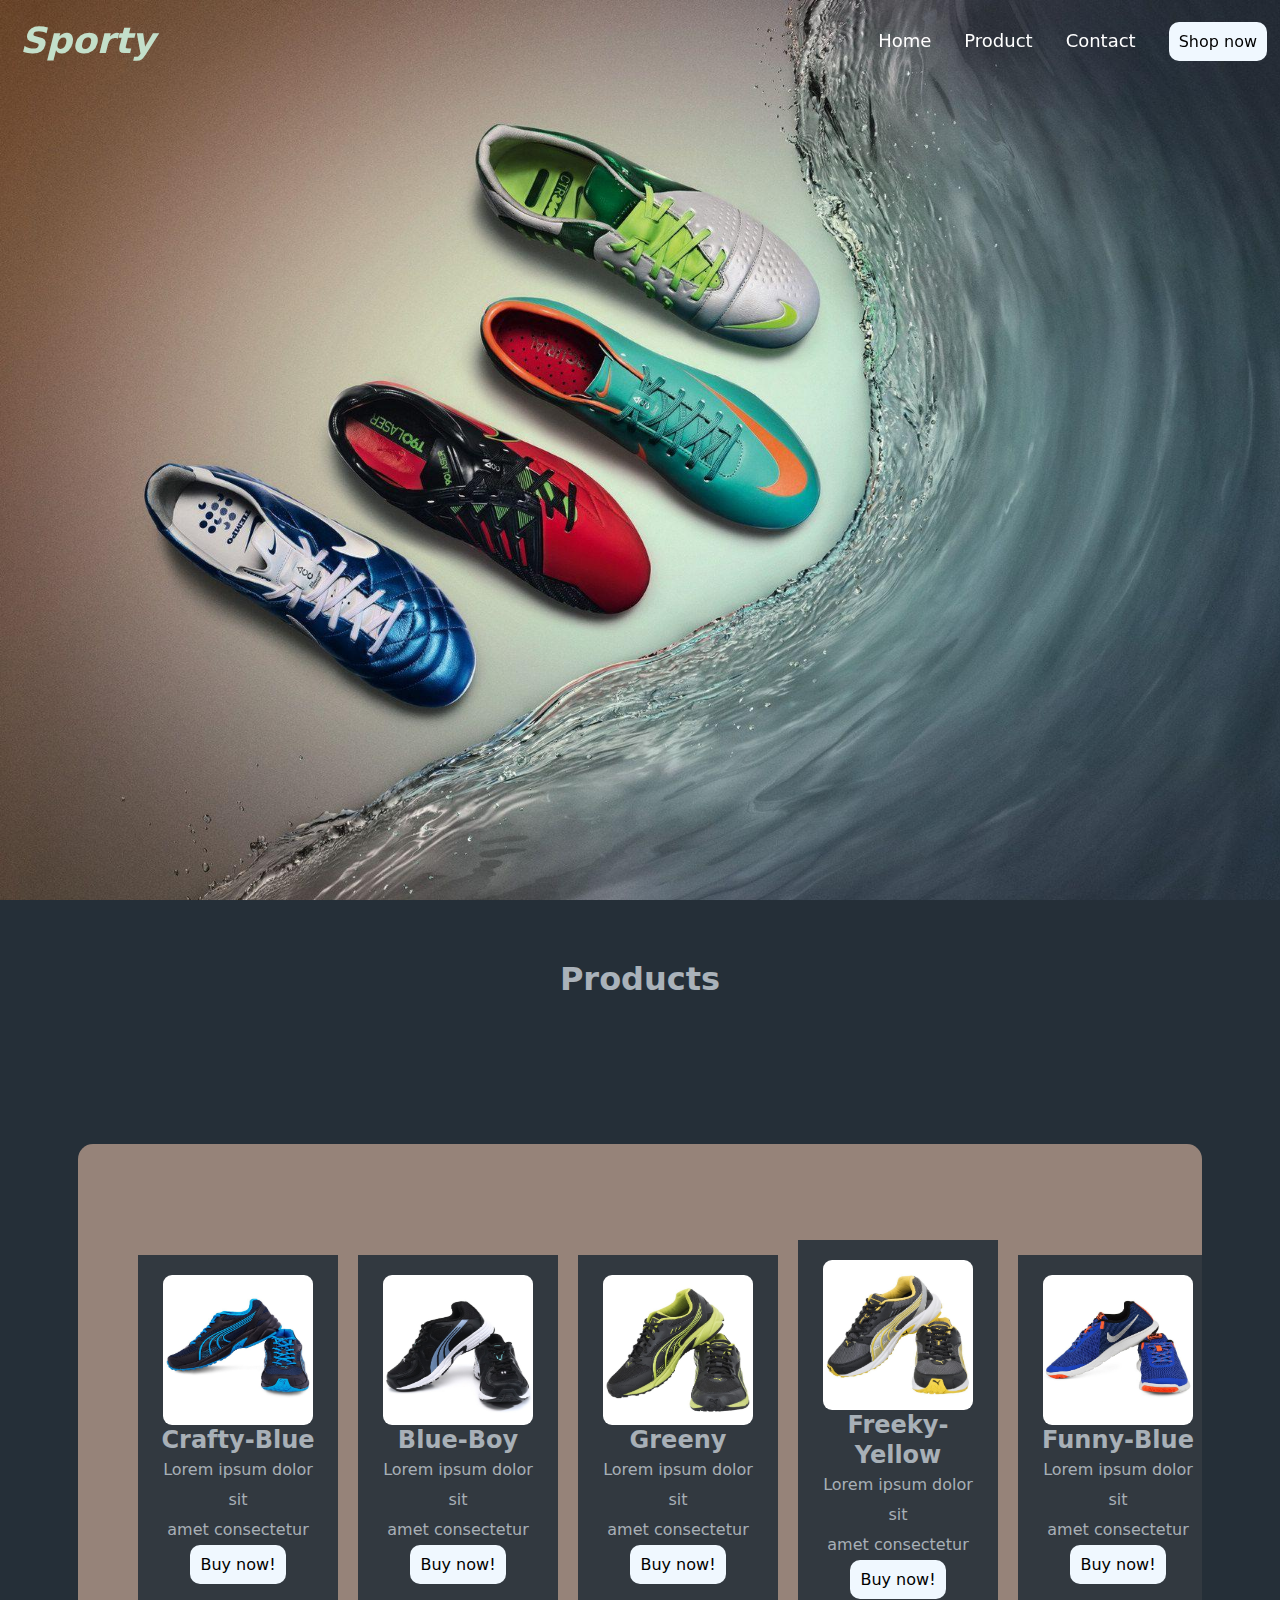
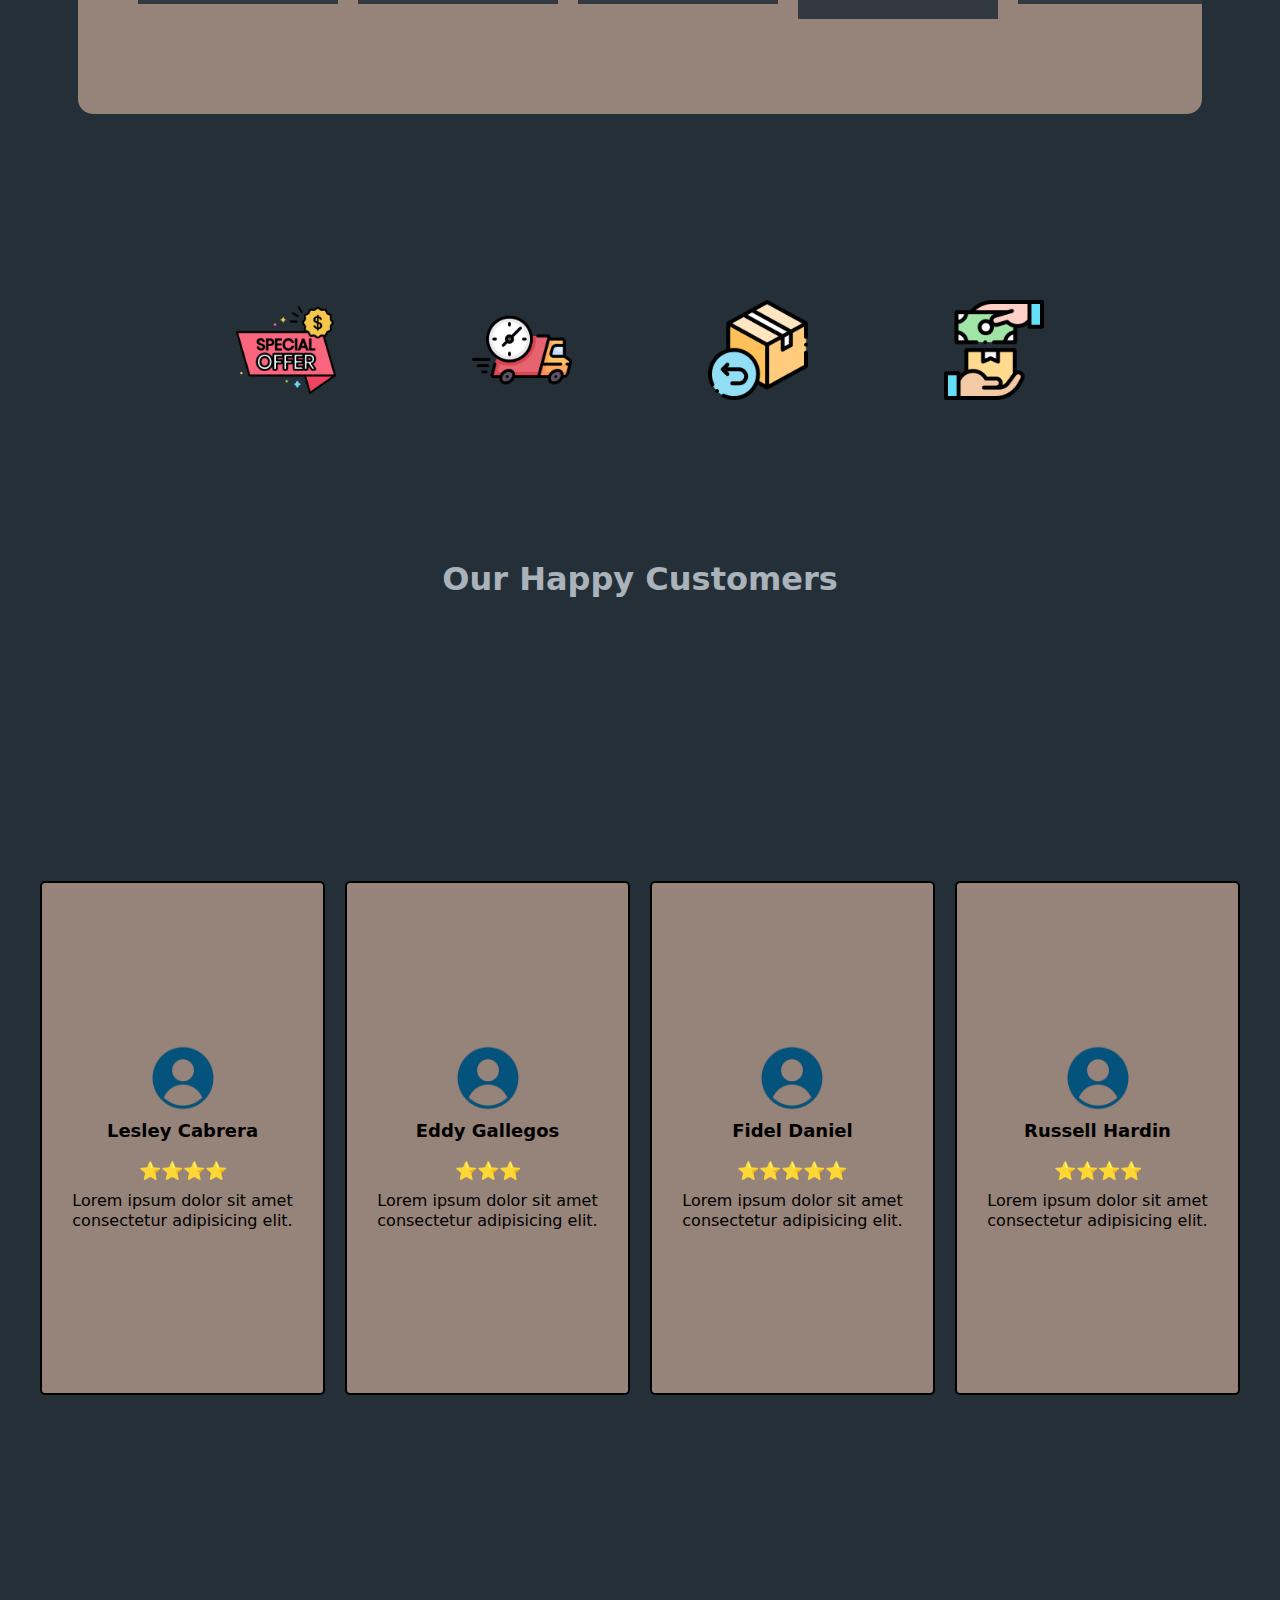
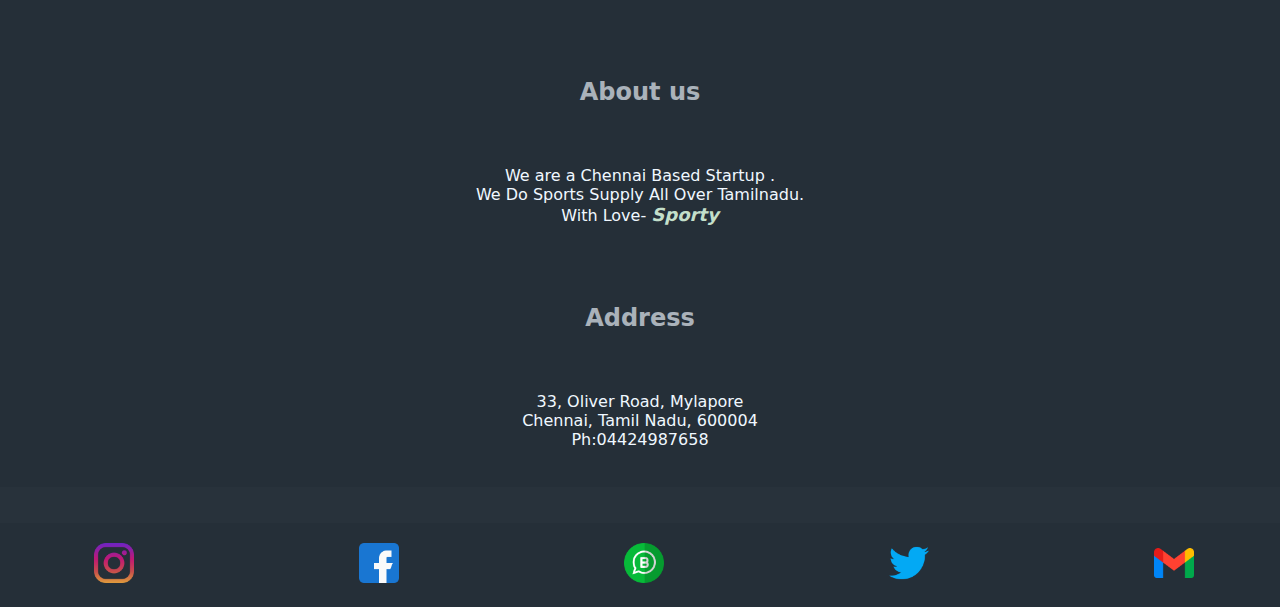
<file: index.html>
<!DOCTYPE html>
<head>
    <title>
        Sporty
    </title>
    <link rel="icon" href="TitleIcon.png">
    <link rel="stylesheet" href="index.css">
</head>
<body>
    <div class="Banner" id="Banner">
        <nav class="header">
            <div class="Logo">
                <h1 style="background-color: transparent;">Sporty</h1>
            </div>
            <!-- <div>
            <form id="form"> 
                <input type="search" id="query" name="q" placeholder="Search...">
                <button>Search</button>
              </form>
              </div> -->

            <ul class="List">
                <li><a  href="#Banner" style="color:white; text-decoration: none; background-color: transparent;" class="Hyperlink">Home</a></li>
                <li><a  href="#Products" style="color:white; text-decoration: none; background-color: transparent;" class="Hyperlink">Product</a></li>
                <li><a  href="#Footer" style="color:white; text-decoration: none; background-color: transparent;" class="Hyperlink">Contact</a></li>
                <li> <button  class="btn" onclick="window.location.href = 'https://photographicallydotblog.wordpress.com';" > Shop now</button></li>
            </ul>
        </nav>

    </div>
    <div class="Products" id="Products">
        <h1 class="Heading">Products</h1>
       <div class="Box">
         <div class="Card">

            <!-- Product 1 -->

            <div class="ProductImage" >
                <img class="Img" src="1.jpg" alt="1" style="width:150px; height: 150px; border-radius: 9px;">
            
            <h2> Crafty-Blue</h2>
            <p>
                Lorem ipsum dolor sit <br> amet consectetur 
            </p>
            <button  class="btn" onclick="window.location.href = 'Product1.html';" >Buy now!</button>
            </div>
         </div>

         <div class="Card">

            <!-- Product 2 -->

            <div class="ProductImage">
                <img class="Img" src="2.jpg" alt="2" style="width:150px; height: 150px; border-radius: 9px;">
            
            <h2> Blue-Boy</h2>
            <p>
                Lorem ipsum dolor sit <br> amet consectetur 
            </p>
            <button  class="btn" onclick="window.location.href = 'Product2.html';" >Buy now!</button>
            </div>
         </div>

         <div class="Card">

            <!-- Product 3 -->

            <div class="ProductImage">
                <img class="Img" src="3.jpg" alt="3" style="width:150px; height: 150px; border-radius: 9px;">
            
            <h2> Greeny</h2>
            <p>
                Lorem ipsum dolor sit <br> amet consectetur 
            </p>
            <button  class="btn" onclick="window.location.href = 'Product3.html';" >Buy now!</button>
            </div>
         </div>

         <div class="Card">

            <!-- Product 4 -->

            <div class="ProductImage">
                <img class="Img" src="4.jpg" alt="4" style="width:150px; height: 150px; border-radius: 9px;">
            
            <h2> Freeky-Yellow </h2>
            <p>
                Lorem ipsum dolor sit <br> amet consectetur 
            </p>
            <button  class="btn" onclick="window.location.href = 'Product4.html';" >Buy now!</button>
            </div>
         </div>

         <div class="Card">

            <!-- Product 5 -->

            <div class="ProductImage">
                <img class="Img" src="5.jpg" alt="5" style="width:150px; height: 150px; border-radius: 9px;">
            
            <h2> Funny-Blue</h2>
            <p>
                Lorem ipsum dolor sit <br> amet consectetur 
            </p>
            <button  class="btn" onclick="window.location.href = 'Product5.html';" >Buy now!</button>
            </div>
         </div>

         <div class="Card">

            <!-- Product 6 -->

            <div class="ProductImage">
                <img class="Img" src="6.jpg" alt="6" style="width:150px; height: 150px; border-radius: 9px;">
            
            <h2> Blacky</h2>
            <p>
                Lorem ipsum dolor sit <br> amet consectetur 
            </p>
            <button  class="btn" onclick="window.location.href = 'Product6.html';" >Buy now!</button>
            </div>
         </div>

         <div class="Card">

            <!-- Product 7 -->

            <div class="ProductImage">
                <img class="Img" src="7.jpg" alt="7" style="width:150px; height: 150px; border-radius: 9px;">
            
            <h2>Streeky-Orange</h2>
            <p>
                Lorem ipsum dolor sit <br> amet consectetur 
            </p>
            <button  class="btn" onclick="window.location.href = 'Product7.html';" >Buy now!</button>
            </div>
         </div>

         <div class="Card">

            <!-- Product 8 -->

            <div class="ProductImage">
                <img class="Img" src="8.jpg" alt="8" style="width:150px; height: 150px; border-radius: 9px;">
            
            <h2> Sporty-Yellow</h2>
            <p>
                Lorem ipsum dolor sit <br> amet consectetur 
            </p>
            <button  class="btn" onclick="window.location.href = 'Product8.html';" >Buy now!</button>
            </div>
          </div>
        </div>
    </div>  
    <div class="Featutes">
        <img src="SpecialOffer.png" alt="SpecialOffer" style="width:100px; height: 100px;" title="Exciting Offers">
        <img src="FastDelivery.png" alt="FastDelivery" style="width:100px; height: 100px;" title="Fast Delivery">
        <img src="EasyReturn.png" alt="EasyReturn" style="width:100px; height: 100px;" title="Easy Returns">
        <img src="CashOnDelivery.png" alt="CashOnDelivery" style="width:100px; height: 100px;" title="Cash On Delivery">
    </div>

    <h1 class="Heading" style="background-color:#252f38e2 ;">Our Happy Customers</h1>

    <div class="Testinomial">
        <div class="Card">
            <div class="Profile" >

                <!-- Feedback 1 -->

                <img src="ProfilePic.png" alt="ProfilePic" style="width:100px;">
                <h6 class="Name">Lesley Cabrera
                    <br>⭐⭐⭐⭐
                </h6>
                </div>
            
            <p style="background-color: transparent;  color: black;  ">Lorem ipsum dolor sit amet consectetur adipisicing elit. </p>
        </div>

        <!-- Feedback 2 -->

        <div class="Card">
            <div class="Profile">
                <img src="ProfilePic.png" alt="ProfilePic" style="width:100px;">
                <h6 class="Name">Eddy Gallegos
                    <br>⭐⭐⭐
                </h6>
                </div>
            
            <p style="background-color: transparent;  color: black;  ">Lorem ipsum dolor sit amet consectetur adipisicing elit. </p>
        </div>

        <!-- Feedback 3 -->

        <div class="Card">
            <div class="Profile">
                <img src="ProfilePic.png" alt="ProfilePic" style="width:100px;">
                <h6 class="Name">Fidel Daniel
                    <br>⭐⭐⭐⭐⭐
                </h6>
                </div>
            
            <p style="background-color: transparent;  color: black;  ">Lorem ipsum dolor sit amet consectetur adipisicing elit. </p>
        </div>

        <!-- Feedback 4 -->

        <div class="Card">
            <div class="Profile">
                <img src="ProfilePic.png" alt="ProfilePic" style="width:100px;">
                <h6 class="Name">Russell Hardin
                    <br>⭐⭐⭐⭐
                </h6>
            </div>
            
            <p style="background-color: transparent;  color: black;  ">Lorem ipsum dolor sit amet consectetur adipisicing elit. </p>
        </div>
    </div>


    <footer class="Footer" id="Footer">
        <div class="AboutUs">
            <h2 class="Heading">About us</h2>
            <p >We are a Chennai Based Startup .<br> We Do Sports Supply All Over Tamilnadu.<br>With Love- <Span class="Logo">Sporty</Span></p>
         </div>
        <br>
        <div class="Address">
            <p>
                <h2 class="Heading">Address</h2>
                33, Oliver Road, Mylapore<br>
                Chennai, Tamil Nadu, 600004<br>
                Ph:04424987658
            </p>
        </div>
        <br>
        <br>
        
    </footer>
    <br>
    <br>
    <div >
    <ul class="SocialMedia">
        <li><a href="https://www.instagram.com/"><img src="Instagram.png" alt="Instagram" style="width: 40px;"></a></li>
        <li><a href="https://www.facebook.com/"><img src="Facebook.png" alt="Facebook" style="width: 40px;"></a></li>
        <li><a href="https://www.whatsapp.com/"><img src="Whatsapp.png" alt="Whatsapp" style="width: 40px;"></a></li>
        <li><a href="https://www.twitter.com/"><img src="Twitter.png" alt="Twitter" style="width: 40px;"></a></li>
        <li><a href="https://mail.google.com/"><img src="GMail.png" alt="GMail" style="width: 40px;"></a></li>
    </ul>
</div>
</body>
</file>
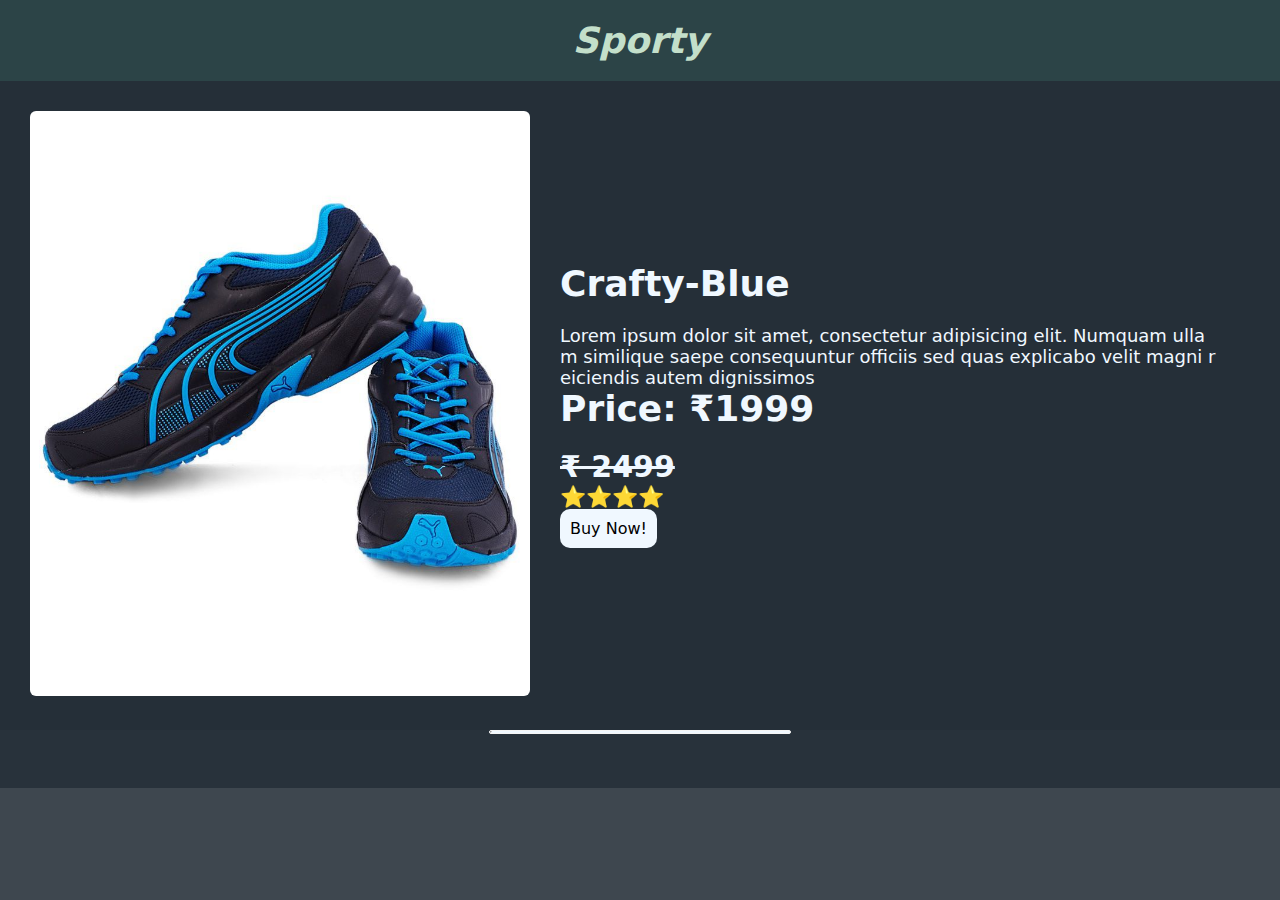
<file: Product1.html>
<!DOCTYPE html>
<head>
    <title>
        Crafty-Blue
        
    </title>
    <link rel="icon" href="TitleIcon.png">
    <link rel="stylesheet" href="Products.css">
</head>
<body>

    <!-- Navigation -->

    <div class="Banner" id="Banner">
        <nav class="header">
            <div class="Logo">
                <h1 style="background-color: transparent;"><a href="index.html">Sporty</a></h1>
            </div>
            <!-- <div>
            <form id="form"> 
                <input type="search" id="query" name="q" placeholder="Search...">
                <button>Search</button>
              </form>
              </div> -->

           
        </nav>
    </div>

    <!-- Product Summary -->
    <div class="Product">
        <div><img src="1.jpg" alt="1" style="width:500px; border-radius:6px;"></div>
        <div class="Description">
            <h1>Crafty-Blue</h1><br>
            Lorem ipsum dolor sit amet, consectetur adipisicing elit. Numquam ullam similique saepe consequuntur officiis sed quas explicabo velit magni reiciendis autem dignissimos   
            <h1 >Price: ₹1999 <sub>
                <br> <del>         ₹ 2499</del></sub><br> </h1>
            <h3>⭐⭐⭐⭐</h3>
            <button class="btn">Buy Now!</button>
        </div>
    </div>
    <div class="Hr"><hr></div>
    <br><br><br>

    
   
</body>
</html>
</file>
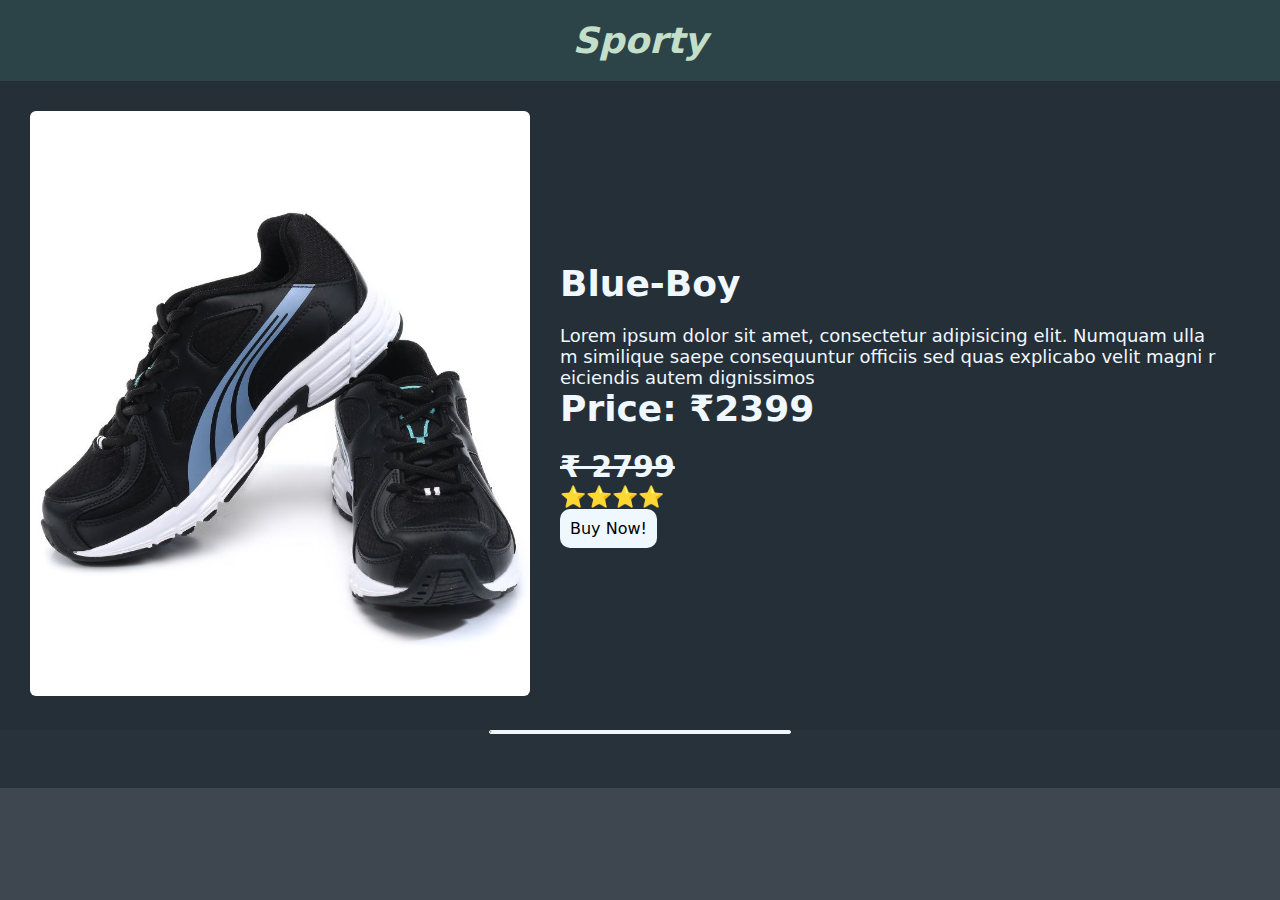
<file: Product2.html>
<!DOCTYPE html>
<head>
    <title>
        Blue-Boy
        
    </title>
    <link rel="icon" href="TitleIcon.png">
    <link rel="stylesheet" href="Products.css">
</head>
<body>

    <!-- Navigation -->

    <div class="Banner" id="Banner">
        <nav class="header">
            <div class="Logo">
                <h1 style="background-color: transparent;"><a href="index.html">Sporty</a></h1>
            </div>
            <!-- <div>
            <form id="form"> 
                <input type="search" id="query" name="q" placeholder="Search...">
                <button>Search</button>
              </form>
              </div> -->

           
        </nav>
    </div>

    <!-- Product Summary -->
    <div class="Product">
        <div><img src="2.jpg" alt="2" style="width:500px; border-radius:6px;"></div>
        <div class="Description">
            <h1> Blue-Boy</h1><br>
            Lorem ipsum dolor sit amet, consectetur adipisicing elit. Numquam ullam similique saepe consequuntur officiis sed quas explicabo velit magni reiciendis autem dignissimos   
            <h1 >Price: ₹2399 <sub>
                <br> <del>         ₹ 2799</del></sub><br> </h1>
            <h3>⭐⭐⭐⭐</h3>
            <button class="btn">Buy Now!</button>
        </div>
    </div>
    <div class="Hr"><hr></div>
    <br><br><br>

    
   
</body>
</html>
</file>
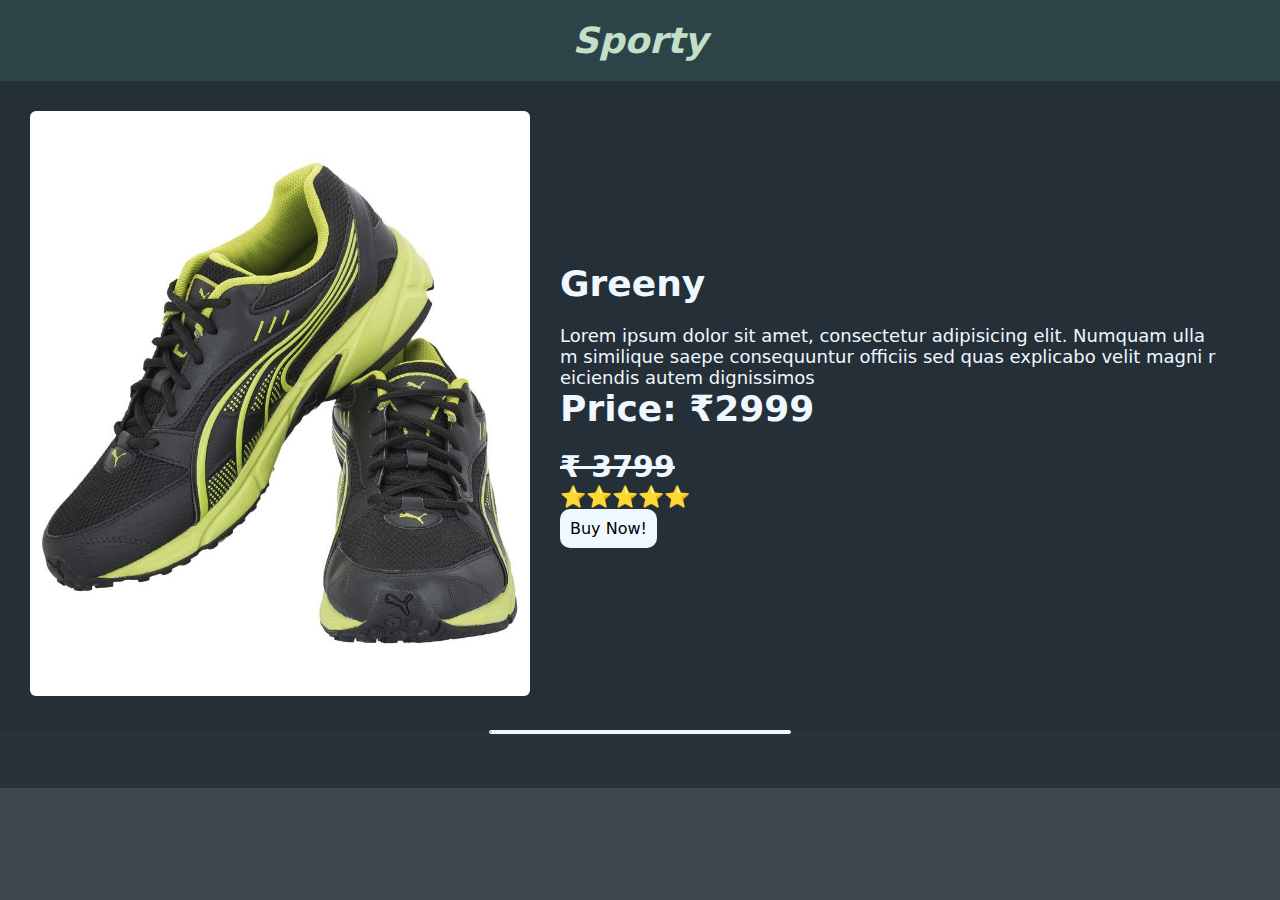
<file: Product3.html>
<!DOCTYPE html>
<head>
    <title>
        Greeny
        
    </title>
    <link rel="icon" href="TitleIcon.png">
    <link rel="stylesheet" href="Products.css">
</head>
<body>

    <!-- Navigation -->

    <div class="Banner" id="Banner">
        <nav class="header">
            <div class="Logo">
                <h1 style="background-color: transparent;"><a href="index.html">Sporty</a></h1>
            </div>
            <!-- <div>
            <form id="form"> 
                <input type="search" id="query" name="q" placeholder="Search...">
                <button>Search</button>
              </form>
              </div> -->

           
        </nav>
    </div>

    <!-- Product Summary -->
    <div class="Product">
        <div><img src="3.jpg" alt="3" style="width:500px; border-radius:6px;"></div>
        <div class="Description">
            <h1>   Greeny</h1><br>
            Lorem ipsum dolor sit amet, consectetur adipisicing elit. Numquam ullam similique saepe consequuntur officiis sed quas explicabo velit magni reiciendis autem dignissimos   
            <h1 >Price: ₹2999 <sub>
                <br> <del>         ₹ 3799</del></sub><br> </h1>
            <h3>⭐⭐⭐⭐⭐</h3>
            <button class="btn">Buy Now!</button>
        </div>
    </div>
    <div class="Hr"><hr></div>
    <br><br><br>

    
   
</body>
</html>
</file>
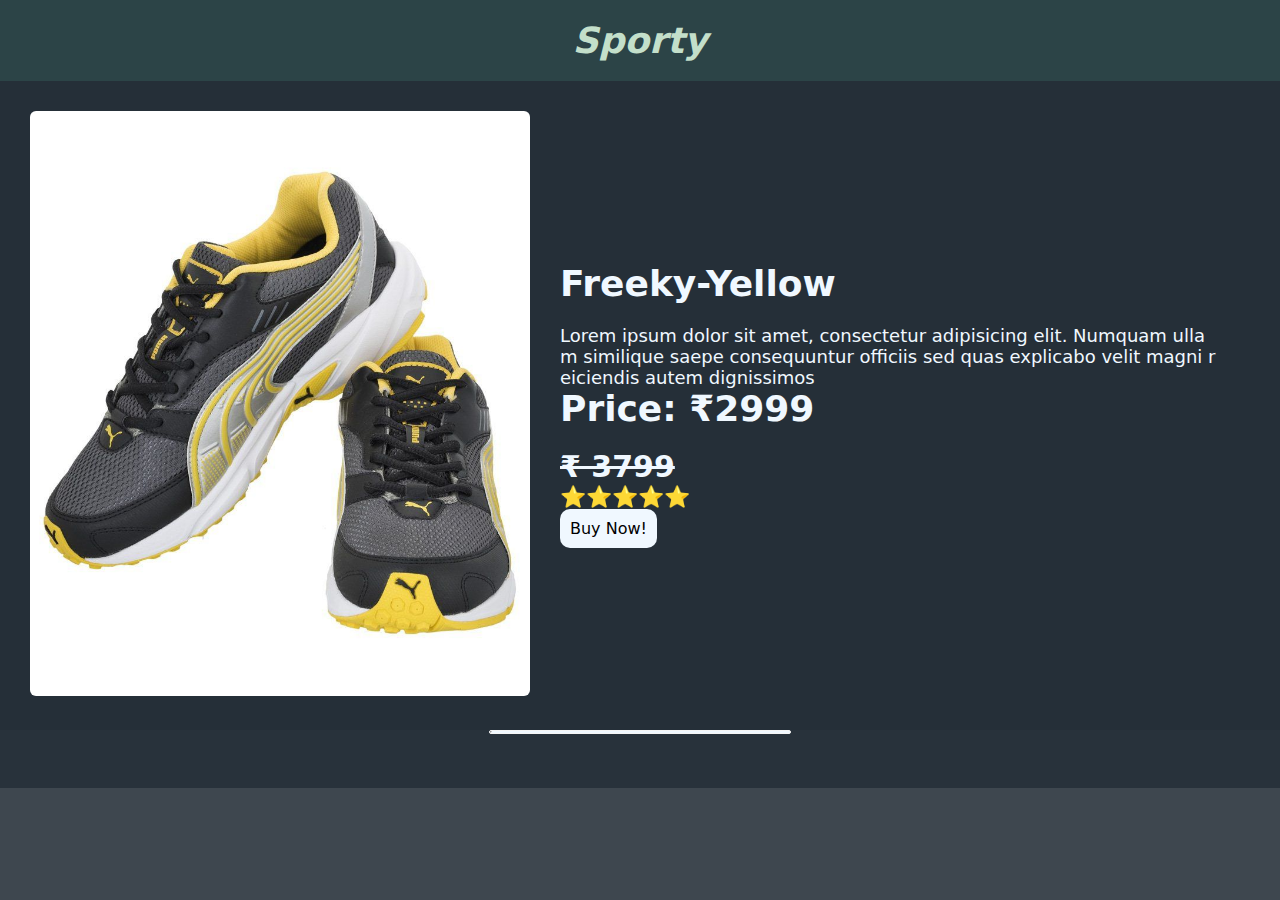
<file: Product4.html>
<!DOCTYPE html>
<head>
    <title>
        Freeky-Yellow
        
    </title>
    <link rel="icon" href="TitleIcon.png">
    <link rel="stylesheet" href="Products.css">
</head>
<body>

    <!-- Navigation -->

    <div class="Banner" id="Banner">
        <nav class="header">
            <div class="Logo">
                <h1 style="background-color: transparent;"><a href="index.html">Sporty</a></h1>
            </div>
            <!-- <div>
            <form id="form"> 
                <input type="search" id="query" name="q" placeholder="Search...">
                <button>Search</button>
              </form>
              </div> -->

           
        </nav>
    </div>

    <!-- Product Summary -->
    <div class="Product">
        <div><img src="4.jpg" alt="4" style="width:500px; border-radius:6px;"></div>
        <div class="Description">
            <h1>Freeky-Yellow</h1><br>
            Lorem ipsum dolor sit amet, consectetur adipisicing elit. Numquam ullam similique saepe consequuntur officiis sed quas explicabo velit magni reiciendis autem dignissimos   
            <h1 >Price: ₹2999 <sub>
                <br> <del>         ₹ 3799</del></sub><br> </h1>
            <h3>⭐⭐⭐⭐⭐</h3>
            <button class="btn">Buy Now!</button>
        </div>
    </div>
    <div class="Hr"><hr></div>
    <br><br><br>

    
   
</body>
</html>
</file>
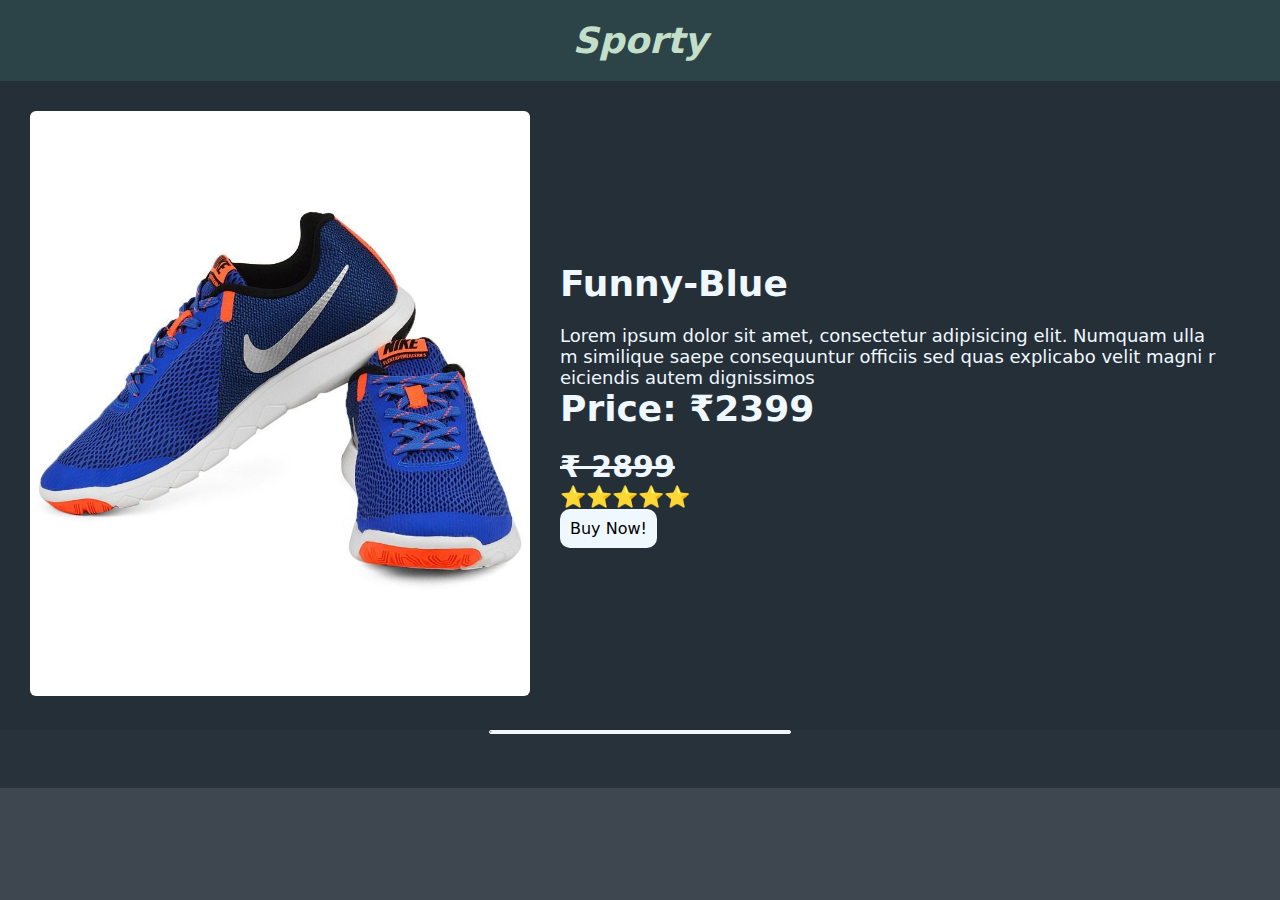
<file: Product5.html>
<!DOCTYPE html>
<head>
    <title>
        Funny-Blue
        
    </title>
    <link rel="icon" href="TitleIcon.png">
    <link rel="stylesheet" href="Products.css">
</head>
<body>

    <!-- Navigation -->

    <div class="Banner" id="Banner">
        <nav class="header">
            <div class="Logo">
                <h1 style="background-color: transparent;"><a href="index.html">Sporty</a></h1>
            </div>
            <!-- <div>
            <form id="form"> 
                <input type="search" id="query" name="q" placeholder="Search...">
                <button>Search</button>
              </form>
              </div> -->

           
        </nav>
    </div>

    <!-- Product Summary -->
    <div class="Product">
        <div><img src="5.jpg" alt="5" style="width:500px; border-radius:6px;"></div>
        <div class="Description">
            <h1>Funny-Blue</h1><br>
            Lorem ipsum dolor sit amet, consectetur adipisicing elit. Numquam ullam similique saepe consequuntur officiis sed quas explicabo velit magni reiciendis autem dignissimos   
            <h1 >Price: ₹2399 <sub>
                <br> <del>         ₹ 2899</del></sub><br> </h1>
            <h3>⭐⭐⭐⭐⭐</h3>
            <button class="btn">Buy Now!</button>
        </div>
    </div>
    <div class="Hr"><hr></div>
    <br><br><br>

    
   
</body>
</html>
</file>
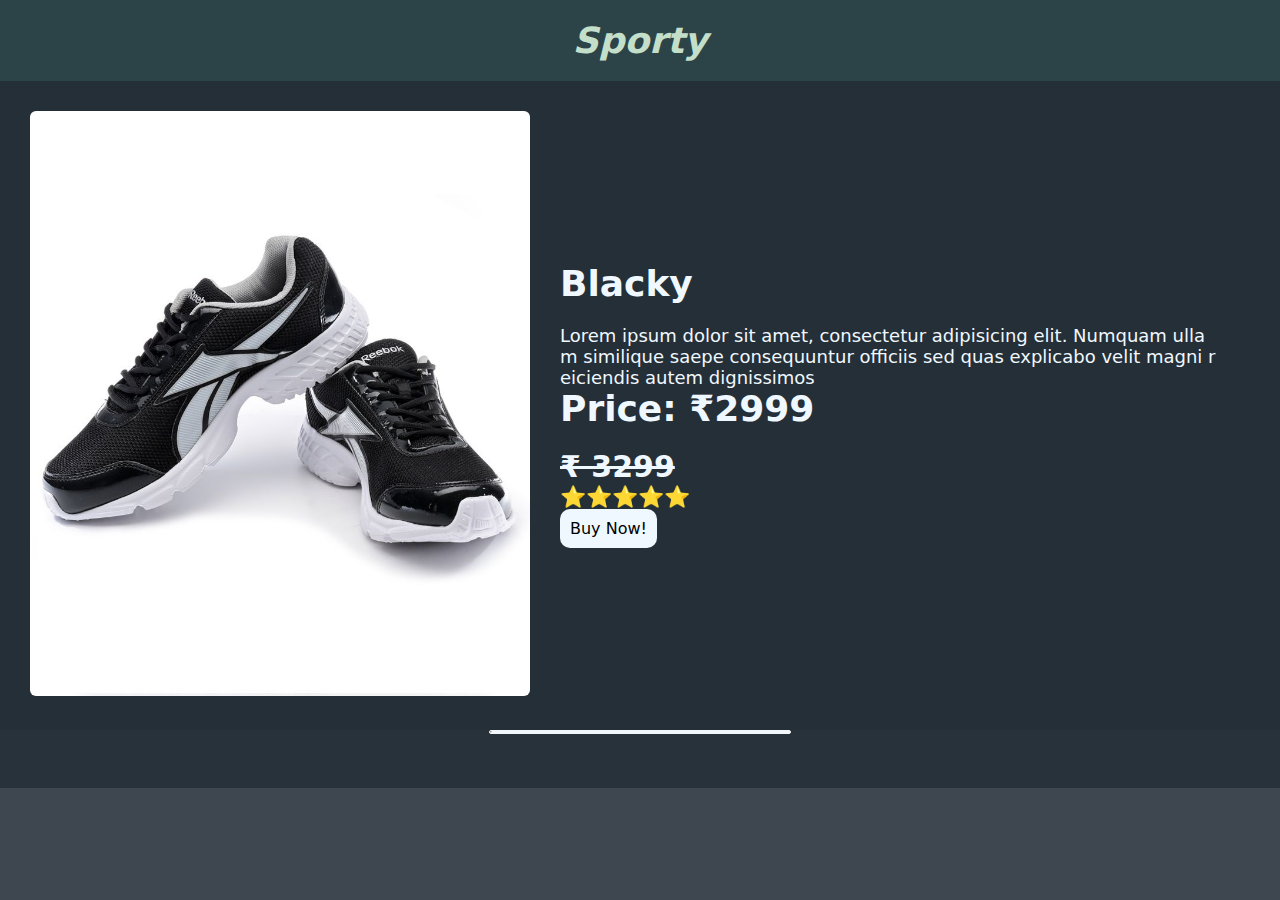
<file: Product6.html>
<!DOCTYPE html>
<head>
    <title>
        Blacky
        
    </title>
    <link rel="icon" href="TitleIcon.png">
    <link rel="stylesheet" href="Products.css">
</head>
<body>

    <!-- Navigation -->

    <div class="Banner" id="Banner">
        <nav class="header">
            <div class="Logo">
                <h1 style="background-color: transparent;"><a href="index.html">Sporty</a></h1>
            </div>
            <!-- <div>
            <form id="form"> 
                <input type="search" id="query" name="q" placeholder="Search...">
                <button>Search</button>
              </form>
              </div> -->

           
        </nav>
    </div>

    <!-- Product Summary -->
    <div class="Product">
        <div><img src="6.jpg" alt="6" style="width:500px; border-radius:6px;"></div>
        <div class="Description">
            <h1>Blacky</h1><br>
            Lorem ipsum dolor sit amet, consectetur adipisicing elit. Numquam ullam similique saepe consequuntur officiis sed quas explicabo velit magni reiciendis autem dignissimos   
            <h1 >Price: ₹2999 <sub>
                <br> <del>         ₹ 3299</del></sub><br> </h1>
            <h3>⭐⭐⭐⭐⭐</h3>
            <button class="btn">Buy Now!</button>
        </div>
    </div>
    <div class="Hr"><hr></div>
    <br><br><br>

    
   
</body>
</html>
</file>
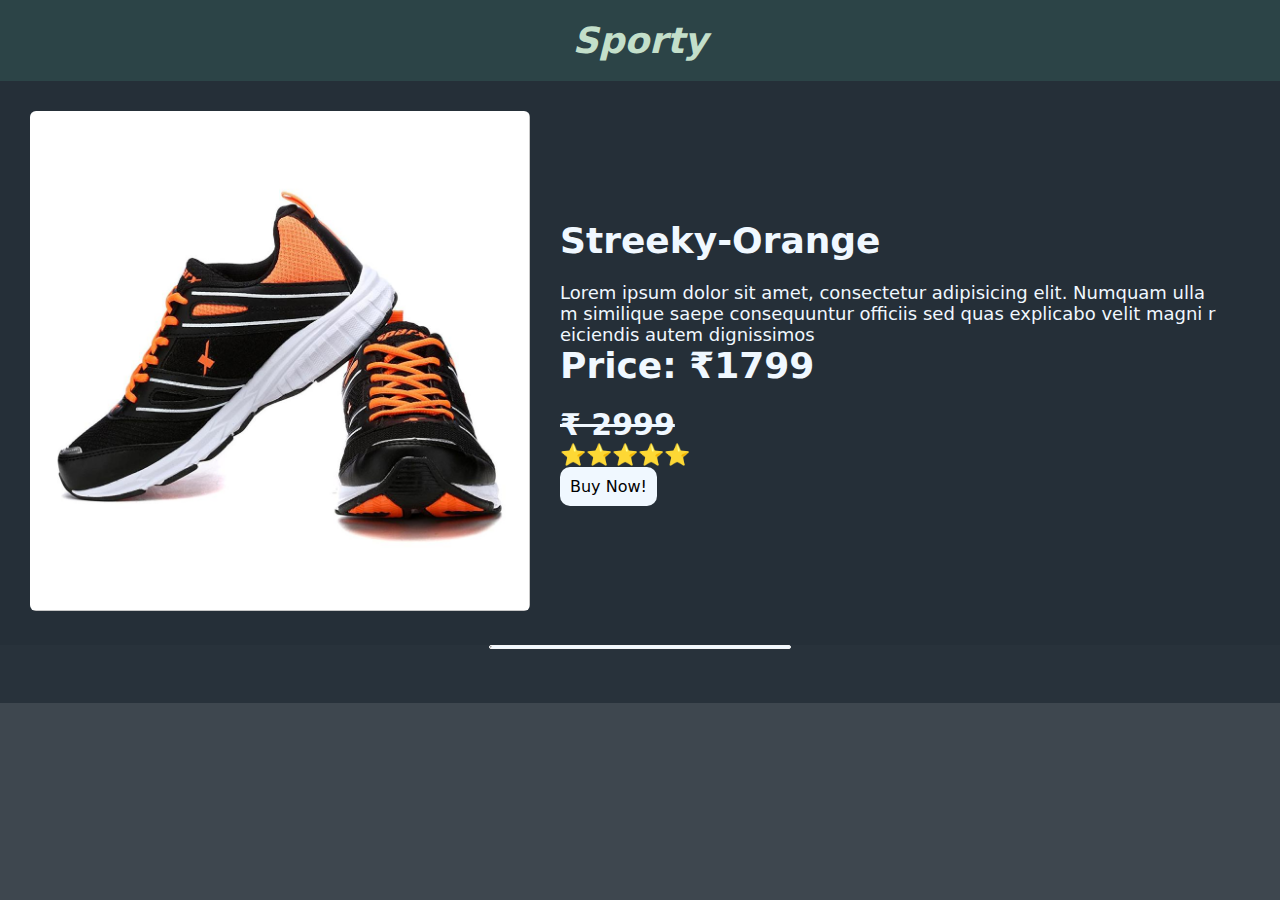
<file: Product7.html>
<!DOCTYPE html>
<head>
    <title>
        Streeky-Orange

        
    </title>
    <link rel="icon" href="TitleIcon.png">
    <link rel="stylesheet" href="Products.css">
</head>
<body>

    <!-- Navigation -->

    <div class="Banner" id="Banner">
        <nav class="header">
            <div class="Logo">
                <h1 style="background-color: transparent;"><a href="index.html">Sporty</a></h1>
            </div>
            <!-- <div>
            <form id="form"> 
                <input type="search" id="query" name="q" placeholder="Search...">
                <button>Search</button>
              </form>
              </div> -->

           
        </nav>
    </div>

    <!-- Product Summary -->
    <div class="Product">
        <div><img src="7.jpg" alt="7" style="width:500px; border-radius:6px;"></div>
        <div class="Description">
            <h1>Streeky-Orange</h1><br>
            Lorem ipsum dolor sit amet, consectetur adipisicing elit. Numquam ullam similique saepe consequuntur officiis sed quas explicabo velit magni reiciendis autem dignissimos   
            <h1 >Price: ₹1799 <sub>
                <br> <del>         ₹ 2999</del></sub><br> </h1>
            <h3>⭐⭐⭐⭐⭐</h3>
            <button class="btn">Buy Now!</button>
        </div>
    </div>
    <div class="Hr"><hr></div>
    <br><br><br>

    
   
</body>
</html>
</file>
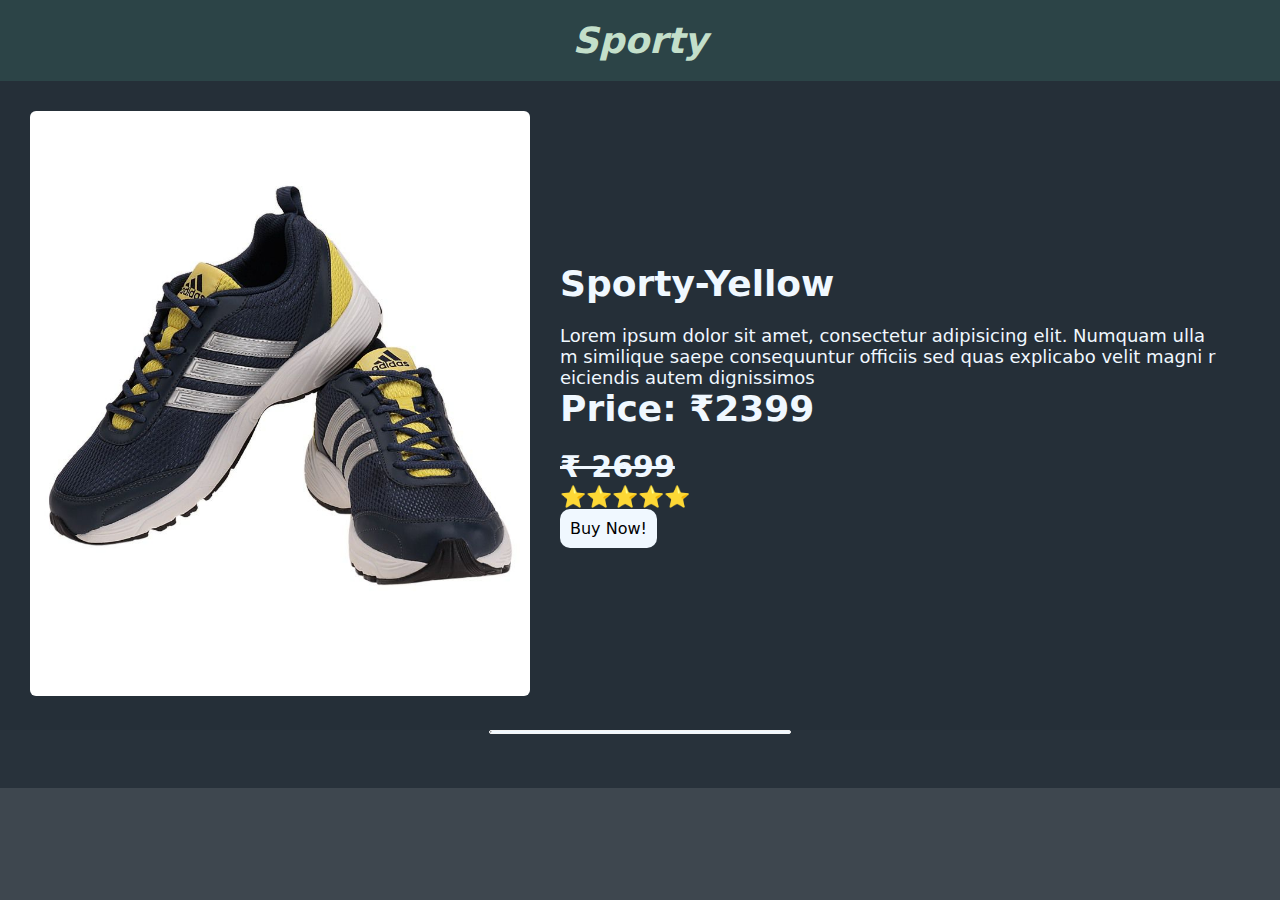
<file: Product8.html>
<!DOCTYPE html>
<head>
    <title>
        Sporty-Yellow

        
    </title>
    <link rel="icon" href="TitleIcon.png">
    <link rel="stylesheet" href="Products.css">
</head>
<body>

    <!-- Navigation -->

    <div class="Banner" id="Banner">
        <nav class="header">
            <div class="Logo">
                <h1 style="background-color: transparent;"><a href="index.html">Sporty</a></h1>
            </div>
            <!-- <div>
            <form id="form"> 
                <input type="search" id="query" name="q" placeholder="Search...">
                <button>Search</button>
              </form>
              </div> -->

           
        </nav>
    </div>

    <!-- Product Summary -->
    <div class="Product">
        <div><img src="8.jpg" alt="8" style="width:500px; border-radius:6px;"></div>
        <div class="Description">
            <h1>Sporty-Yellow</h1><br>
            Lorem ipsum dolor sit amet, consectetur adipisicing elit. Numquam ullam similique saepe consequuntur officiis sed quas explicabo velit magni reiciendis autem dignissimos   
            <h1 >Price: ₹2399 <sub>
                <br> <del>         ₹ 2699</del></sub><br> </h1>
            <h3>⭐⭐⭐⭐⭐</h3>
            <button class="btn">Buy Now!</button>
        </div>
    </div>
    <div class="Hr"><hr></div>
    <br><br><br>

    
   
</body>
</html>
</file>
<file: index.css>
*{
   
   margin: 0%;
   background-color:#252f38e2;
}

.Banner{
    width: 100%;
    background-color: transparent;
    background-image:url(BannerImage.jpg);
    background-size:cover;
    overflow: hidden;
    background-repeat: no-repeat;
    height:100vh;        
}

.header{
    
    width: 100%;
    color: white;
    overflow: hidden;
    background-color: transparent;
    display: flex;
    flex-direction: row;
    justify-content:space-between;
    float: left;
    align-items: center;
    font-family: system-ui, -apple-system, BlinkMacSystemFont, 'Segoe UI', Roboto, Oxygen, Ubuntu, Cantarell, 'Open Sans', 'Helvetica Neue', sans-serif;
    font-size: large;    
    padding:20px;
    position:fixed;
    
}

.Logo{
    font-family: system-ui, -apple-system, BlinkMacSystemFont, 'Segoe UI', Roboto, Oxygen, Ubuntu, Cantarell, 'Open Sans', 'Helvetica Neue', sans-serif;
    font-size: large;
    color:#C3DFCA ;
    background-color: transparent;
    font-weight:700;
    font-style: italic;
}

.List{
    background-color: transparent;
    display: flex;
    
    flex-direction:row;
    list-style:none;
    line-height: 40px;
    color: #C3DFCA;
    text-decoration: none;
}

li {
    background-color: transparent;
    margin-right: 33px;
   
}

.btn{
    font-family: system-ui, -apple-system, BlinkMacSystemFont, 'Segoe UI', Roboto, Oxygen, Ubuntu, Cantarell, 'Open Sans', 'Helvetica Neue', sans-serif;
    font-size: medium;
    background-color:aliceblue;
    padding: 10px;
    border-radius: 10px;
    cursor: pointer;
    border:transparent;
}

.btn:hover{
   
    color:black;
    background-color: #9dc9f0b5;
}

.Products{
    width: 100%;
    height:100vh; 
    display: flex;
    flex-direction:column;
    text-align: center;
    justify-content: center;
    align-content: center;
}

.Box{
    width: 80%;
    height:auto;
    border-radius:15px;
    padding:50px;
    margin:auto;
    background-color: #968379;
    display:flex;
    flex-direction: row;
    overflow-x:scroll;      
  }

 

.Card{
    display:flex;   
    flex-direction: column;
    min-width: 200px;
    height:50vh;
    justify-content: center;
    align-items: center;
    background-color: transparent;
    color: rgba(240, 248, 255, 0.632);
    line-height: 30px;
    border-radius:20px;
    margin: 10px;
    -ms-overflow-style: none;
}

.ProductImage{
        padding: 20px;
        display: flex;
        flex-direction:column;
        justify-content: center;
        align-items: center;
        font-family: system-ui, -apple-system, BlinkMacSystemFont, 'Segoe UI', Roboto, Oxygen, Ubuntu, Cantarell, 'Open Sans', 'Helvetica Neue', sans-serif; 
    }
    .ProductImage>h2{
        background-color: transparent;
    }

    .ProductImage>p{
        background-color: transparent;
    }

    .Img:hover{
        cursor:zoom-in;
        transform: scale(1.1); 
    }
     
    .Featutes{
    
        display: flex;
        flex-direction: row;
        justify-content: space-evenly;
        padding:100px;
        height:auto;
        margin: auto;

    }

    .Featutes>img{
        cursor:grab;
    }

    .Testinomial{
     
        height:100vh;        
        display: flex;
        flex-direction: row;
        overflow-x: auto;
        color: black;  
        justify-content: center;
        align-items: center;       
        padding:30px; 
    }

    .Testinomial>.Card{
        background-color:#968379;
        border: 2px solid black;
        border-radius:5px ;
        padding: 30px;
        display: flex;
        font-family: system-ui, -apple-system, BlinkMacSystemFont, 'Segoe UI', Roboto, Oxygen, Ubuntu, Cantarell, 'Open Sans', 'Helvetica Neue', sans-serif;
        flex-direction: column;
        justify-content: center;
        text-align: center;
        line-height: 20px;
        
    }

    .Hyperlink{
        text-decoration: underline;
        color: aqua;
    }

    .Profile{
        display: flex;
        flex-direction: column;
        float: left;
        background-color: transparent;
       
        align-items: center;
        line-height: 40px;
    }

    .Profile>img{
        background-color: transparent;

    }

    .Heading{
        font-family: system-ui, -apple-system, BlinkMacSystemFont, 'Segoe UI', Roboto, Oxygen, Ubuntu, Cantarell, 'Open Sans', 'Helvetica Neue', sans-serif;
        color: rgba(240, 248, 255, 0.667);
        padding:60px;
        text-align: center;
    }

    .Name{
        font-family: system-ui, -apple-system, BlinkMacSystemFont, 'Segoe UI', Roboto, Oxygen, Ubuntu, Cantarell, 'Open Sans', 'Helvetica Neue', sans-serif;
        font-size: large;
        background-color: transparent;   
        color: black;    
    }
     
    

    .Footer{
        
        font-family: system-ui, -apple-system, BlinkMacSystemFont, 'Segoe UI', Roboto, Oxygen, Ubuntu, Cantarell, 'Open Sans', 'Helvetica Neue', sans-serif;
        color: aliceblue;
        display: grid;
        margin-right: auto;
        padding: auto;
        grid-template-rows: auto auto;
        justify-content:center;
        align-items: center;
        text-align: center;
    }

   
   
    .SocialMedia{
        width: 100vw;        
        display: flex;
        flex-direction:row;
        justify-content:center;
        background-color: transparent;
        align-items: center;
        font-family: system-ui, -apple-system, BlinkMacSystemFont, 'Segoe UI', Roboto, Oxygen, Ubuntu, Cantarell, 'Open Sans', 'Helvetica Neue', sans-serif;
        gap:15%;
        padding: 20px;
        list-style:none;

    }

    hr{
      color:aqua;
      width: 100px;
    }

    @media screen and (min-width: 500px) and (max-width: 1024px){

        .Banner{
            
            display: flex;
            flex-direction: column;
            background-image:url(BannerImageCrop.jpg);
            background-size:cover;
            background-repeat: no-repeat;
            height:relative;    
        }
        .Products{
              
            display: flex;
            flex-direction:; 
            justify-content: center; 
            align-items: center;    
            font-size: large;      
             
        }
        .Box{
            
            display: grid;
            justify-content: center;
            align-content: center ;
            grid-template-rows:300px 300px 300px ;
            grid-template-columns:300px 300px ;
            row-gap:100px;
            
           
           
        }

        .Card:hover{
            transform: scale(2.0);
        }

        

        
        .Testinomial{
          
            height: 350px;
            display: flex;
            flex-direction:column; 
            justify-content: center;
            padding:90px;
            margin: 50px;
            align-items: center;    
            font-size: large;         
        }

        .Testinomial>.Card{ 
            width:300px;
            color: black; 
            
        }

        .Footer{
            display: flex;
            justify-content: space-between;
            flex-direction: column;
        }
        
       
    }
</file>
<file: Products.css>
*{
   
    background-color:#252f38e2;
    margin: 0%;
 }

 .Banner{
    
    width:100%;
    display: flex;
    justify-content:space-evenly;
    background-color: rgba(47, 79, 79, 0.646);      
}

.header{
 
    color: white;
    background-color: transparent;
    display: flex;
    flex-direction: row;
    justify-content:space-between;
    float: left;
    align-items: center;
    font-family: system-ui, -apple-system, BlinkMacSystemFont, 'Segoe UI', Roboto, Oxygen, Ubuntu, Cantarell, 'Open Sans', 'Helvetica Neue', sans-serif;
    font-size: large;    
    padding:20px;
    
    
}

.Logo{
    font-family: system-ui, -apple-system, BlinkMacSystemFont, 'Segoe UI', Roboto, Oxygen, Ubuntu, Cantarell, 'Open Sans', 'Helvetica Neue', sans-serif;
    font-size: large;
    color:#C3DFCA ;
    background-color: transparent;
    font-weight:700;
    font-style: italic;
}

a{
    color: #C3DFCA;
    text-decoration: none;
    background-color: transparent;
}

.List{
    background-color: transparent;
    display: flex;
    
    flex-direction:row;
    list-style:none;
    line-height: 40px;
    color: #C3DFCA;
    text-decoration: none;
}

li {
    background-color: transparent;
    margin-right: 33px;
   
}

.btn{
    font-family: system-ui, -apple-system, BlinkMacSystemFont, 'Segoe UI', Roboto, Oxygen, Ubuntu, Cantarell, 'Open Sans', 'Helvetica Neue', sans-serif;
    font-size: medium;
    background-color:aliceblue;
    padding: 10px;
    border-radius: 10px;
    cursor: pointer;
    border:transparent;
}

.btn:hover{
   
    color:black;
    background-color: #9dc9f0b5;
}

 .Product{
    padding: 30px;
    display: flex;
    flex-direction:row;
    justify-content:space-evenly;
    align-items: center;
    color: aliceblue;
    font-family: system-ui, -apple-system, BlinkMacSystemFont, 'Segoe UI', Roboto, Oxygen, Ubuntu, Cantarell, 'Open Sans', 'Helvetica Neue', sans-serif;
    text-overflow: clip;

 }
 .Description{
    padding:30px;
    font-size: large;
    word-break: break-all;
 }

img:hover{
    cursor: zoom-in;
    transform: scale(2.0);
 }

 .Hr{
    
    margin:auto;
    width: 300px;
    display: flex;

    border: solid 1px whitesmoke ;
    background-color: aliceblue;
    border-radius: 10px;
 }

 @media screen and (min-width: 500px) and (max-width: 1024px){
    *{
        width: auto;
        height:auto;
    }

    .Banner{
        
        display: flex;
        flex-direction: column;
        justify-content: center;
        align-items: center;
        

    }


   .Logo{
    text-align: center;
    font-size: xx-large;
   }

    .Product{
        margin: 100px;
        width: auto;
        height: ;
        display: flex;
        flex-direction: column;
        text-align: center;
    }

    .Description{
        line-height: 60px;
        
    }

    .btn{
        font-size:xx-large;
        padding: 20px;
    }
</file>
